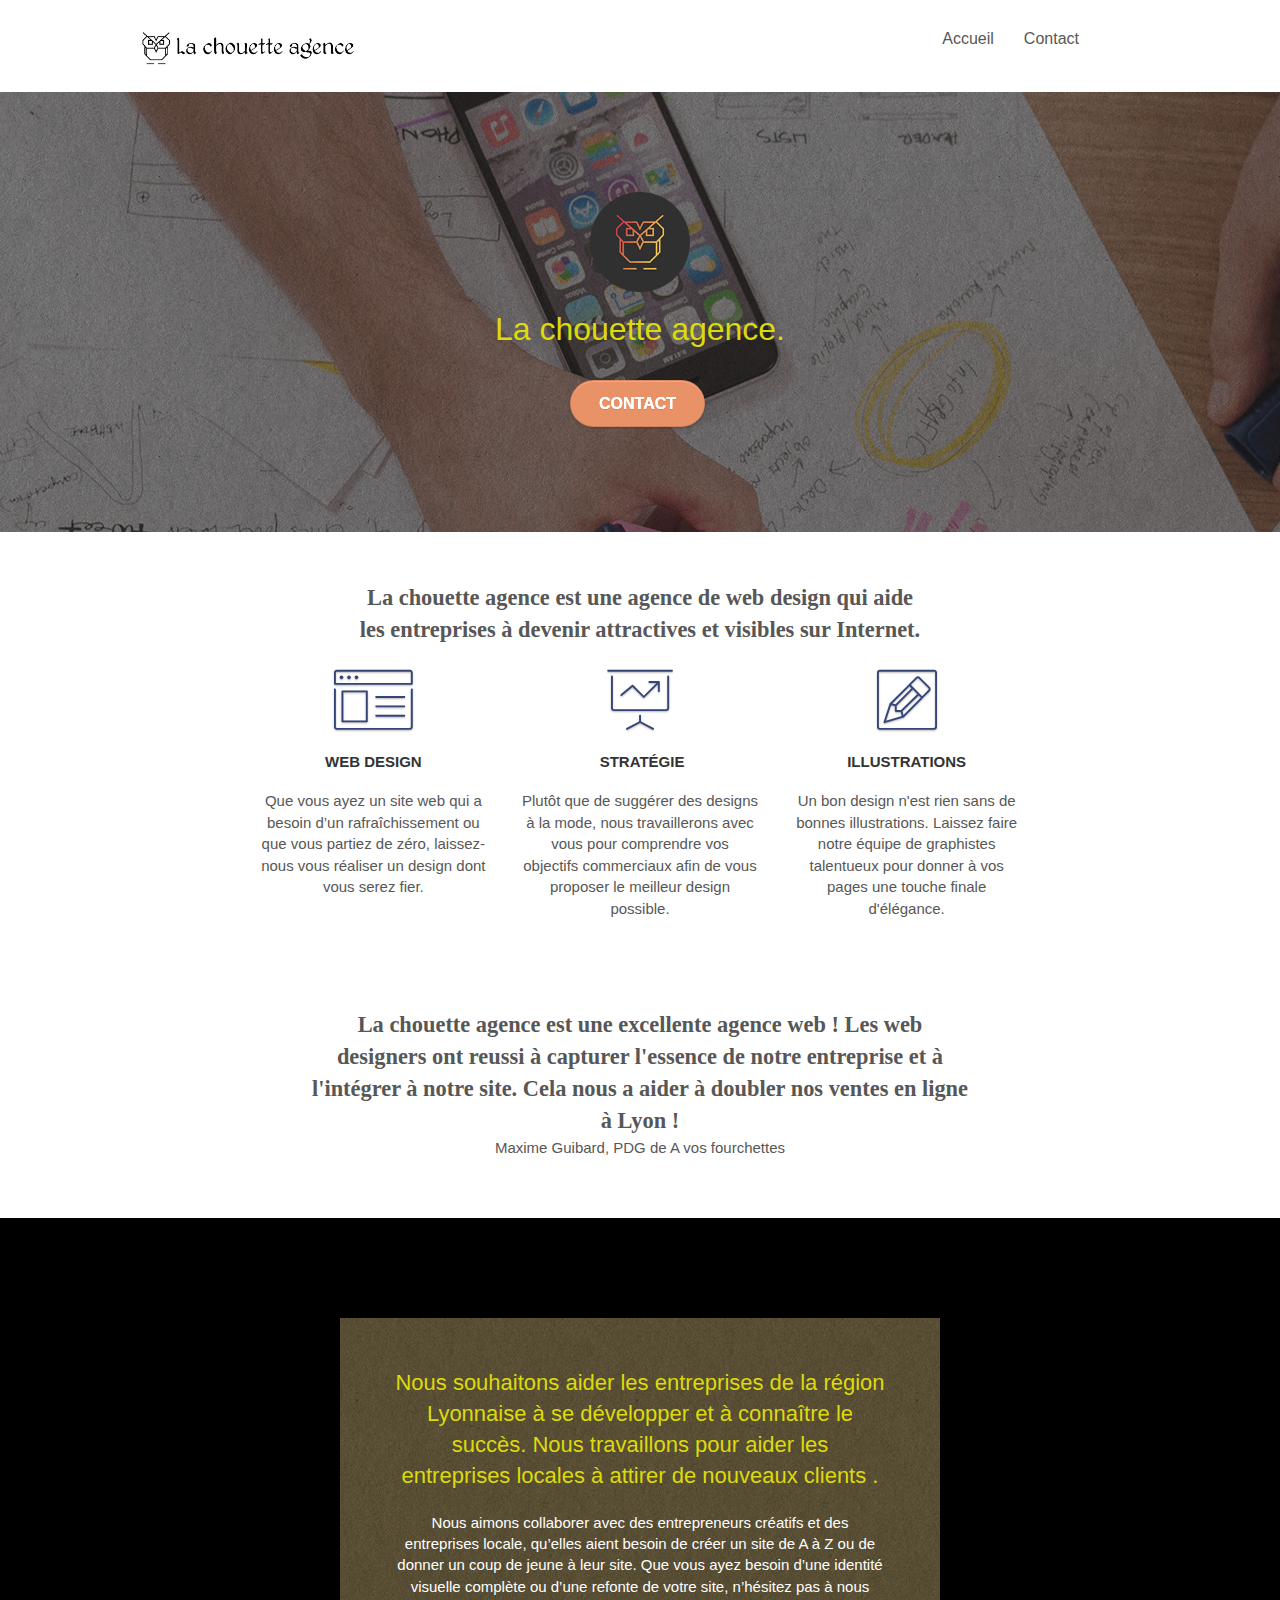
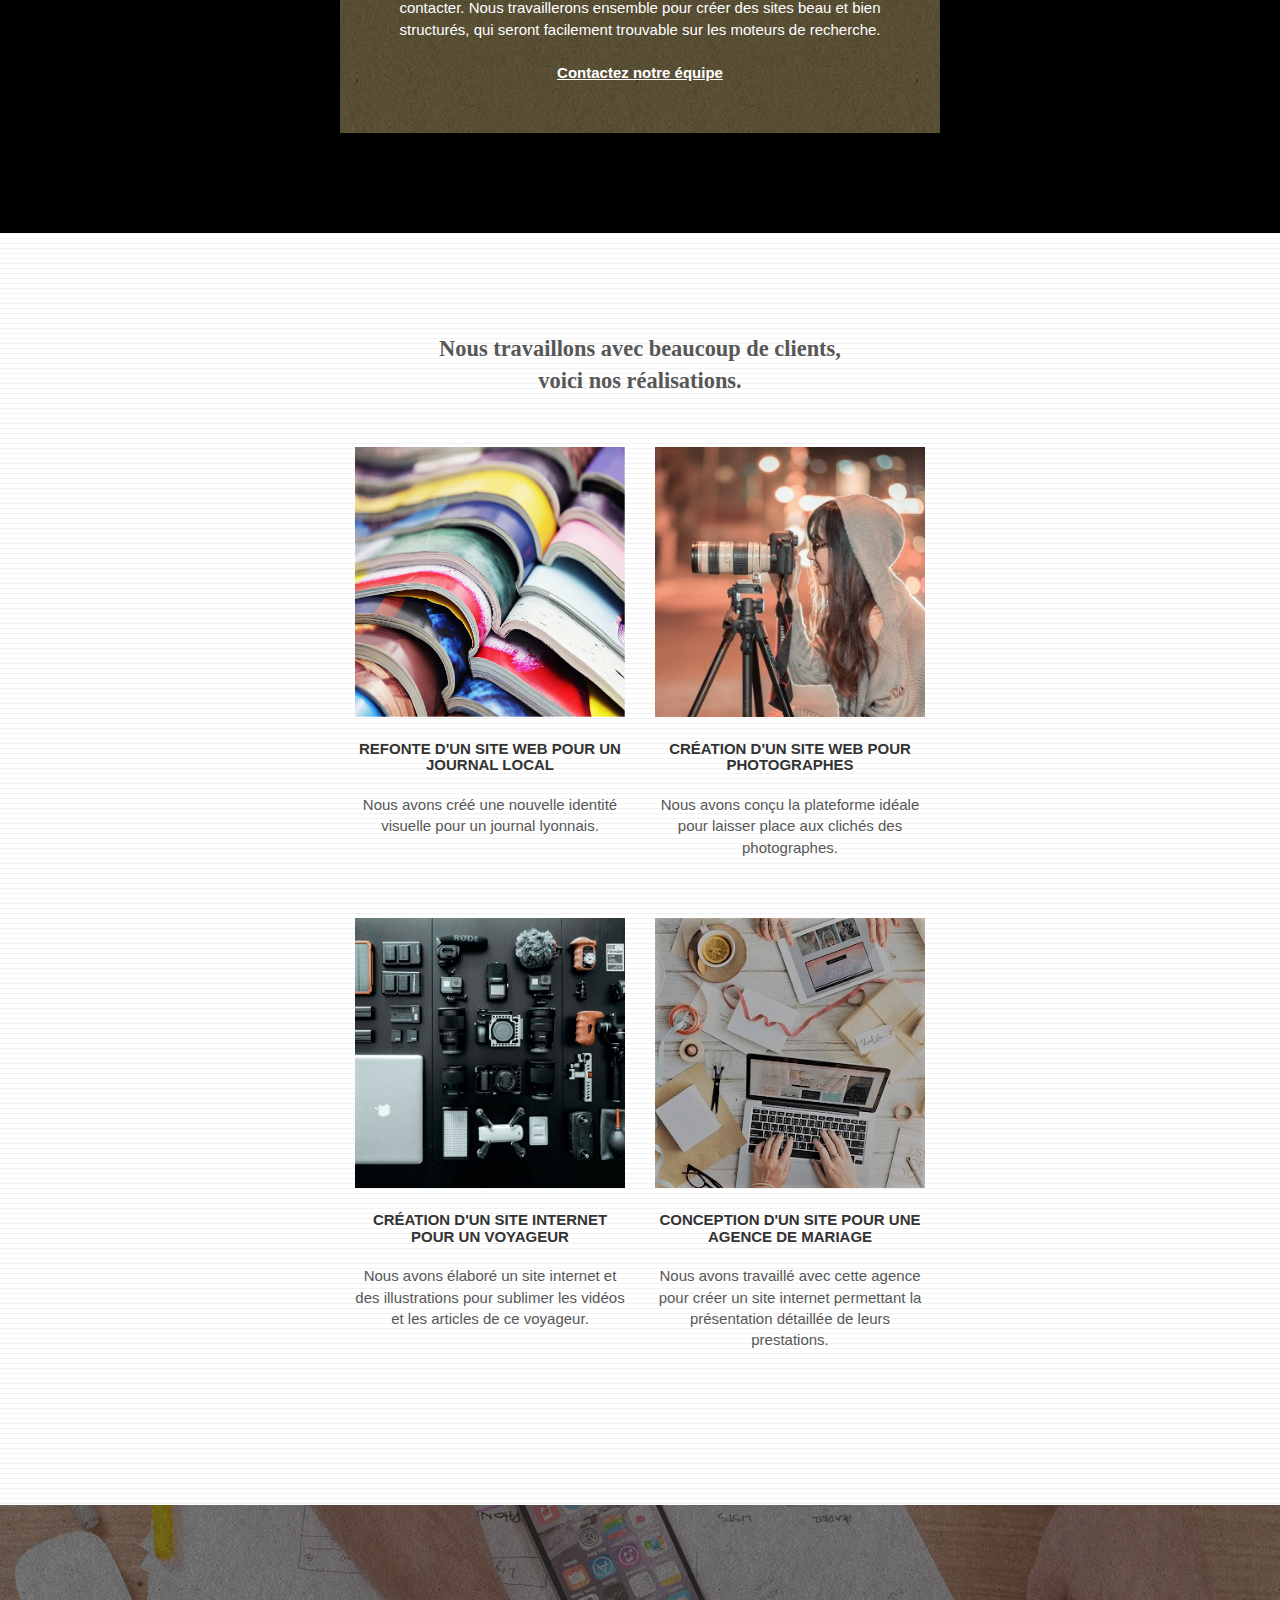
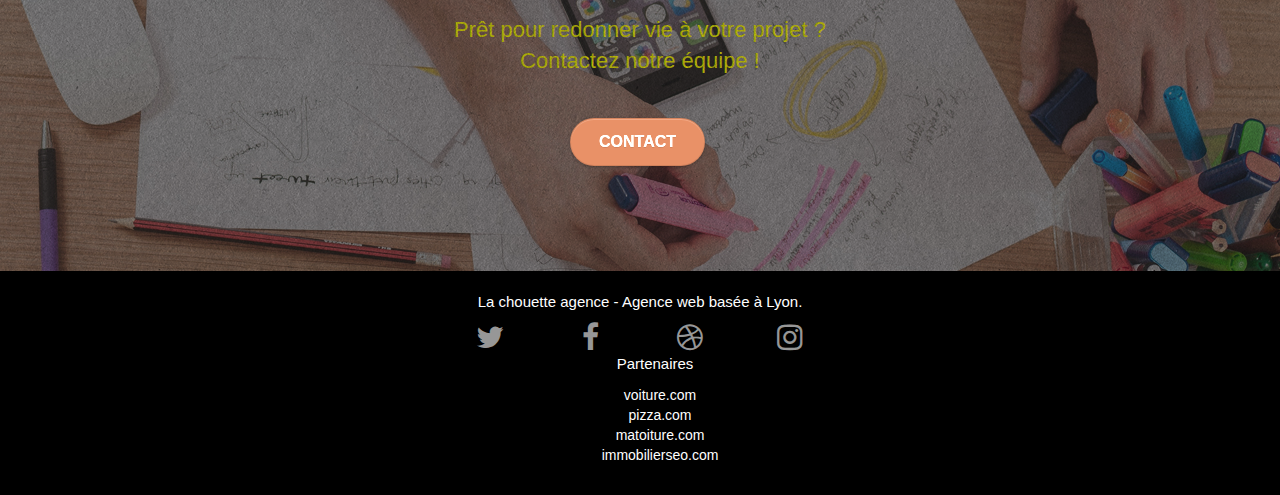
<file: P4_02_code_source/index.html>
<!doctype html>
<html lang="fr">
<head>
    <meta charset="utf-8">
    <meta name="keywords" content="seo, google, site web, site internet, agence web Lyon, agence design, agence digital">
    <meta name="description" content="La chouette agence">
    <meta name="viewport" content="width=device-width, initial-scale=1.0, viewport-fit=cover">
    <link rel="shortcut icon" type="image/png" href="favicon.jpg">
    
	<link rel="stylesheet" type="text/css" href="./css/bootstrap.min.css">
	<link rel="stylesheet" type="text/css" href="style.min.css">
	<link rel="stylesheet" type="text/css" href="./css/font-awesome.min.css">
	<link rel="stylesheet" type="text/css" href="./css/et-line.min.css">
	
    
	<script defer src="./js/jquery-2.1.0.js"></script>
	<script defer src="./js/bootstrap.min.js"></script>
	<script defer src="./js/jquery.touchSwipe.min.js"></script>
	<script defer src="./js/gmaps.min.js"></script>

	<meta name="twitter:card" content="summary">
  	<meta property="twitter:url" content="https://ecariot.github.io/EmmaCariotP4/">
  	<meta property="twitter:title" content="La Chouette Agence, agence de design">

    <title>La Chouette Agence</title>

    
<!-- Analytics -->
 
<!-- Analytics END -->
    
</head>
<body>
<!-- Principal conteneur -->
<main class="page-container">
    
<!-- Header -->
<header class="bloc bgc-white l-bloc " id="bloc-0">
	<div class="container bloc-sm">

		<nav class="navbar row">
			<div class="navbar-header">
				<a class="navbar-brand" href="index.html"><img src="img/la-chouette-agence.png" alt="paris web design logo agence web meilleure agence" height="40" /></a>
				<button id="nav-toggle" type="button" class="ui-navbar-toggle navbar-toggle" data-toggle="collapse" data-target=".navbar-1">
					<span class="sr-only">Toggle navigation</span><span class="icon-bar"></span><span class="icon-bar"></span><span class="icon-bar"></span>
				</button>
			</div>
			<div class="collapse navbar-collapse navbar-1 special-dropdown-nav">
				<ul class="site-navigation nav navbar-nav">
					<li>
						<a href="index.html">Accueil</a>
					</li>
					<li>
					</li>
					<li>
						<a href="contact.html">Contact</a>
					</li>
				</ul>
			</div>
		</nav>
	</div>
</header>
<!-- Header END -->

<!-- bloc-1-presentation -->

<section class="presentation">
	<div class="bloc bgc-dark-slate-blue bg-banniere d-bloc bg-t-edge bloc-bg-texture texture-paper b-parallax" id="bloc-1-hero">
		<div class="container bloc-lg">
			<div class="row tight-width-whitespace">
				<div class="col-sm-12">
					<img src="img/logo.png" class="center-block image-resize-mode" width="100" alt="La chouette agence, agence web paris, création logo paris" />
					<h1 class="text-center hero-bloc-text tc-white ">
						La chouette agence.
					</h1>
					<div class="text-center">
						<a href="contact.html" class="btn btn-lg btn-clean btn-rd cta-hero btn-atomic-tangerine" id="cta-hero">Contact</a>
					</div>
				</div>
			</div>
		</div>
	</div>
</section>
<!-- bloc-1-presentation END -->
<!-- bloc-2-services -->
<section class="services">
	<div class="bloc bgc-white l-bloc" id="bloc-2-services">
		<div class="container bloc-md">
			<div class="row">
				<div class="col-sm-12 text-center">
					<p class="center-text">La chouette agence est une agence de web design qui aide <br>
						les entreprises à devenir attractives et visibles sur Internet.</p>
				</div>
			</div>
			<div class="row voffset-lg med-width-whitespace">
				<div class="col-sm-4">
					<div class="text-center">
						<span class="et-icon-browser sm-shadow icon-dark-slate-blue icons icon-lg"></span>
					</div>
					<h3 class="mg-md text-center">
						Web design
					</h3>
					<p class="text-center ">
						Que vous ayez un site web qui a besoin d&rsquo;un rafraîchissement ou que vous partiez de zéro, laissez-nous vous réaliser un design dont vous serez fier.
					</p>
				</div>
				<div class="col-sm-4">
					<div class="text-center">
						<span class="et-icon-presentation sm-shadow icon-dark-slate-blue icons icon-lg"></span>
					</div>
					<h3 class="mg-md text-center">
						&nbsp;Stratégie
					</h3>
					<p class="text-center ">
						Plutôt que de suggérer des designs à la mode, nous travaillerons avec vous pour comprendre vos objectifs commerciaux afin de vous proposer le meilleur design possible.<br>
					</p>
				</div>
				<div class="col-sm-4">
					<div class="text-center">
						<span class="et-icon-edit sm-shadow icon-dark-slate-blue icons icon-lg"></span>
					</div>
					<h3 class="mg-md text-center">
						Illustrations
					</h3>
					<p class="text-center ">
						Un bon design n'est rien sans de bonnes illustrations. Laissez faire notre équipe de graphistes talentueux pour donner à vos pages une touche finale d'élégance.
					</p>
				</div>
			</div>
			<div class="row voffset-lg voffset">
				<div class="col-xs-12 col-md-8 col-md-offset-2 text-center">
					<p class="center-text">La chouette agence est une excellente agence web ! Les web designers ont reussi à capturer l'essence de notre entreprise et à l'intégrer à notre site. Cela nous a aider à doubler nos ventes en ligne à Lyon !</p>
					<p>Maxime Guibard, PDG de A vos fourchettes</p>

				</div>
			</div>
		</div>
	</div>
</section>
<!-- bloc-2-services END -->

<!-- bloc-3-what-i-do -->
<section class="action">
	<div class="bloc tc-white bgc-atomic-tangerine bg-presentation d-bloc bloc-bg-texture texture-paper b-parallax" id="bloc-3-what-i-do">
		<div class="container bloc-lg">
			<div class="row tight-width-whitespace black-background">
				<div class="col-sm-12">
					<h2 class="mg-md text-center tc-white">
						Nous souhaitons aider les entreprises de la région Lyonnaise à se développer et à connaître le succès. Nous travaillons pour aider les entreprises locales à attirer de nouveaux clients .<br>
					</h2>
					<p class="text-center white">
						Nous aimons collaborer avec des entrepreneurs créatifs et des entreprises locale, qu’elles aient besoin de créer un site de A à Z ou de donner un coup de jeune à leur site. Que vous ayez besoin d’une identité visuelle complète ou d’une refonte de votre site, n’hésitez pas à nous contacter. Nous travaillerons ensemble pour créer des sites beau et bien structurés, qui seront facilement trouvable sur les moteurs de recherche. <br><br><a class="ltc-white bold-link" href="page2.html">Contactez notre équipe</a><br>
					</p>
				</div>
			</div>
		</div>
	</div>
</section>
<!-- bloc-3-what-i-do END -->

<!-- bloc-4-portfolio -->
<section class="portfolio">
	<div class="bloc bgc-white bg-lines-h2-bg bg-repeat l-bloc" id="bloc-4-portfolio">
		<div class="container bloc-lg">
			<div class="row">
				<div class="col-sm-12 text-center">
					<p class="center-text">Nous travaillons avec beaucoup de clients, <br>
						voici nos réalisations.</p>
				</div>
			</div>
			<div class="row tight-width-whitespace portfolio-row">
				<div class="col-sm-6">
					<a href="#" data-lightbox="img/1.jpg" data-gallery-id="gallery-1" data-caption="Refonte d'un site web pour un journal local" data-frame="snapshot-lb"><img src="img/1.jpg" alt="paris web design logo agence web meilleure agence et refonte site web journal" class="img-responsive portfolio-thumb" /></a>
					<h3 class="mg-md text-center">
						Refonte d'un site web pour un journal local
					</h3>
					<p class="text-center">
						Nous avons créé une nouvelle identité visuelle pour un journal lyonnais.
					</p>
				</div>
				<div class="col-sm-6">
					<a href="#" data-lightbox="img/2.jpg" data-gallery-id="gallery-1" data-caption="Création d'un site web pour photographes" data-frame="snapshot-lb"><img src="img/2.jpg" class="img-responsive portfolio-thumb" alt="paris web design logo agence web meilleure agence, Création d'un site web pour photographes" /></a>
					<h3 class="mg-md text-center">
						Création d'un site web pour photographes
					</h3>
					<p class="text-center">
						Nous avons conçu la plateforme idéale pour laisser place aux clichés des photographes.
					</p>
				</div>
			</div>
			<div class="row tight-width-whitespace portfolio-row">
				<div class="col-sm-6">
					<a href="#" data-lightbox="img/3.bmp" data-gallery-id="gallery-1" data-caption="Création d'un site internet pour un voyageur" data-frame="snapshot-lb"><img src="img/3.png" class="img-responsive portfolio-thumb" alt="paris web design logo agence web meilleure agence, Création d'un site web pour voyageur"/></a>
					<h3 class="mg-md text-center">
						Création d'un site internet pour un voyageur
					</h3>
					<p class="text-center">
						Nous avons élaboré un site internet et des illustrations pour sublimer les vidéos et les articles de ce voyageur.
					</p>
				</div>
				<div class="col-sm-6">
					<a href="#" data-lightbox="img/4.bmp" data-gallery-id="gallery-1" data-caption="Conception d'un site pour une agence de mariage" data-frame="snapshot-lb"><img src="img/4.png" class="img-responsive portfolio-thumb" alt="paris web design logo agence web meilleure agence, Création d'un site web pour agence de mariage" /></a>
					<h3 class="mg-md text-center">
						Conception d'un site pour une agence de mariage
					</h3>
					<p class="text-center">
						Nous avons travaillé avec cette agence pour créer un site internet permettant la présentation détaillée de leurs prestations.
					</p>
				</div>
			</div>
		</div>
	</div>
</section>
<!-- bloc-4-portfolio END -->

<!-- bloc-5-cta -->
<section class="contact">
	<div class="bloc bgc-dark-slate-blue bg-banniere d-bloc bloc-bg-texture texture-paper" id="bloc-5-cta">
		<div class="container bloc-lg">
			<div class="row">
				<h2 class="mg-md text-center tc-white">
					Prêt pour redonner vie à votre projet ?<br>Contactez notre équipe !
				</h2>
				<div class="col-sm-12 text-center">
					<a href="contact.html" class="btn btn-atomic-tangerine btn-clean btn-rd btn-lg cta-hero">Contact</a>
				</div>
			</div>
		</div>
	</div>
</section>
<!-- bloc-5-cta END -->

<!-- Footer - bloc-8 -->
<footer class="bloc bgc-atomic-tangerine d-bloc" id="bloc-8">
	<div class="container bloc-sm">
		<div class="row">
			<div class="col-sm-12">
				<p class="text-center white">
					La chouette agence - Agence web basée à Lyon.<br>
				</p>
				<div class="row row-no-gutters social">
					<div class="col-sm-3">
						<div class="text-center">
							<a class="social" href="index.html"><span class="fa fa-twitter icon-md"></span></a>
						</div>
					</div>
					<div class="col-sm-3">
						<div class="text-center">
							<a class="social" href="index.html"><span class="fa fa-facebook icon-md"></span></a>
						</div>
					</div>
					<div class="col-sm-3">
						<div class="text-center">
							<a class="social" href="index.html"><span class="fa fa-dribbble icon-md"></span></a>
						</div>
					</div>
					<div class="col-sm-3">
						<div class="text-center">
							<a class="social" href="index.html"><span class="fa fa-instagram icon-md"></span></a>
						</div>
					</div>
				</div>
				<div class="partenaires">
					<div class="partenaires-list">
						<p class="partenaire-header">Partenaires</p>
							<ul>
								<li><a class="list-item" href="voiture.com">voiture.com</a></li>
								<li><a class="list-item" href="pizza.com">pizza.com</a></li>
								<li><a class="list-item" href="matoiture.com">matoiture.com</a></li>
								<li><a class="list-item" href="immobilierseo.com">immobilierseo.com</a></li>
							</ul>		
					</div>
				</div>
			</div>
		</div>
	</div>
</footer>
<!-- Footer - bloc-8 END -->

</main>
<!-- Principal conteneur END -->
    

</body>
</html>
</file>
<file: P4_02_code_source/style.min.css>
body{margin:0;padding:0;background:#FFF;overflow-x:hidden;-webkit-font-smoothing:antialiased;-moz-osx-font-smoothing:grayscale}.center-text{text-align:center;position:relative;max-width:700px;margin:auto;font-family:protest;font-weight:700;font-size:1.6em}@media (max-width:320px){.center-text{max-width:280px}}a,button{transition:all .3s ease-in-out;outline:none!important}a:hover{text-decoration:none;cursor:pointer}#page-loading-blocs-notifaction{position:fixed;top:0;bottom:0;width:100%;z-index:100000;background:#FFF url(img/pageload-spinner.gif) no-repeat center center}.bloc{width:100%;clear:both;background:50% 50% no-repeat;padding:0 50px;-webkit-background-size:cover;-moz-background-size:cover;-o-background-size:cover;background-size:cover;position:relative}.bloc .container{padding-left:0;padding-right:0}.bloc-lg{padding:100px 50px}.bloc-md{padding:50px}.bloc-sm{padding:20px 50px}.bg-center,.bg-l-edge,.bg-r-edge,.bg-t-edge,.bg-b-edge,.bg-tl-edge,.bg-bl-edge,.bg-tr-edge,.bg-br-edge,.bg-repeat{-webkit-background-size:auto!important;-moz-background-size:auto!important;-o-background-size:auto!important;background-size:auto!important}.bg-repeat{background:repeat}.bg-t-edge{background:top no-repeat}.bloc-bg-texture::before{content:"";background-size:2px 2px;position:absolute;top:0;bottom:0;left:0;right:0}.texture-paper::before{background:url(img/texture-paper.png);background-size:280px 280px}.b-parallax{background-attachment:fixed}.d-bloc{color:rgba(255,255,255,.7)}.d-bloc button:hover{color:rgba(255,255,255,.9)}.d-bloc .icon-round,.d-bloc .icon-square,.d-bloc .icon-rounded,.d-bloc .icon-semi-rounded-a,.d-bloc .icon-semi-rounded-b{border-color:rgba(255,255,255,.9)}.d-bloc .divider-h span{border-color:rgba(255,255,255,.2)}.d-bloc .a-btn,.d-bloc .navbar a,.d-bloc .navbar-brand,.d-bloc a .icon-sm,.d-bloc a .icon-md,.d-bloc a .icon-lg,.d-bloc a .icon-xl,.d-bloc h1 a,.d-bloc h2 a,.d-bloc h3 a,.d-bloc h4 a,.d-bloc h5 a,.d-bloc h6 a,.d-bloc p a{color:rgba(255,255,255,.6)}.d-bloc .a-btn:hover,.d-bloc .navbar a:hover,.d-bloc .navbar-brand:hover,.d-bloc a:hover .icon-sm,.d-bloc a:hover .icon-md,.d-bloc a:hover .icon-lg,.d-bloc a:hover .icon-xl,.d-bloc h1 a:hover,.d-bloc h2 a:hover,.d-bloc h3 a:hover,.d-bloc h4 a:hover,.d-bloc h5 a:hover,.d-bloc h6 a:hover,.d-bloc p a:hover{color:rgba(255,255,255,1)}.d-bloc .navbar-toggle .icon-bar{background:rgba(255,255,255,1)}.d-bloc .btn-wire,.d-bloc .btn-wire:hover{color:rgba(255,255,255,1);border-color:rgba(255,255,255,1)}.d-bloc .panel{color:rgba(0,0,0,.5)}.d-bloc .panel button:hover{color:rgba(0,0,0,.7)}.d-bloc .panel icon{border-color:rgba(0,0,0,.7)}.d-bloc .panel .divider-h span{border-color:rgba(0,0,0,.1)}.d-bloc .panel .a-btn{color:rgba(0,0,0,.6)}.d-bloc .panel .a-btn:hover{color:rgba(0,0,0,1)}.d-bloc .panel .btn-wire,.d-bloc .panel .btn-wire:hover{color:rgba(0,0,0,.7);border-color:rgba(0,0,0,.3)}.d-bloc .panel,.l-bloc{color:rgba(0,0,0,.5)}.d-bloc .panel button:hover,.l-bloc button:hover{color:rgba(0,0,0,.7)}.l-bloc .icon-round,.l-bloc .icon-square,.l-bloc .icon-rounded,.l-bloc .icon-semi-rounded-a,.l-bloc .icon-semi-rounded-b{border-color:rgba(0,0,0,.7)}.d-bloc .panel .divider-h span,.l-bloc .divider-h span{border-color:rgba(0,0,0,.1)}.d-bloc .panel .a-btn,.l-bloc .a-btn,.l-bloc .navbar a,.l-bloc .navbar-brand,.l-bloc a .icon-sm,.l-bloc a .icon-md,.l-bloc a .icon-lg,.l-bloc a .icon-xl,.l-bloc h1 a,.l-bloc h2 a,.l-bloc h3 a,.l-bloc h4 a,.l-bloc h5 a,.l-bloc h6 a,.l-bloc p a{color:rgba(0,0,0,.6)}.d-bloc .panel .a-btn:hover,.l-bloc .a-btn:hover,.l-bloc .navbar a:hover,.l-bloc .navbar-brand:hover,.l-bloc a:hover .icon-sm,.l-bloc a:hover .icon-md,.l-bloc a:hover .icon-lg,.l-bloc a:hover .icon-xl,.l-bloc h1 a:hover,.l-bloc h2 a:hover,.l-bloc h3 a:hover,.l-bloc h4 a:hover,.l-bloc h5 a:hover,.l-bloc h6 a:hover,.l-bloc p a:hover{color:rgba(0,0,0,1)}.l-bloc .navbar-toggle .icon-bar{color:rgba(0,0,0,.6)}.d-bloc .panel .btn-wire,.d-bloc .panel .btn-wire:hover,.l-bloc .btn-wire,.l-bloc .btn-wire:hover{color:rgba(0,0,0,.7);border-color:rgba(0,0,0,.3)}.voffset{margin-top:30px}.voffset-lg{margin-top:80px}.row-no-gutters{margin-right:0;margin-left:0}.row.row-no-gutters>[class^="col-"],.row.row-no-gutters>[class*=" col-"]{padding-right:0;padding-left:0}#bloc-1-hero h1{font-size:32px}.navbar{margin-bottom:0;z-index:1}.navbar-brand{height:auto;padding:3px 15px;font-size:25px;font-weight:400;font-weight:600;line-height:44px}.navbar-brand img{max-height:200px;margin:0 5px 0 0;display:inline}.navbar-brand img[src$=svg]{min-width:100px}.nav-center .navbar-brand img{margin:0}.navbar .nav{padding-top:2px;float:right;z-index:1}.accueil{padding-right:5rem;text-decoration:none}ul{list-style-type:none}.btn:focus{border:solid 1px #000}.partenaire-header{margin-left:3rem;color:white!important}.nav>li{float:left;margin-top:4px;font-size:16px}.navbar-nav .open .dropdown-menu>li>a{text-align:inherit}.nav>li a:hover,.nav>li a:focus{background:transparent}.navbar-toggle{margin:10px 10px 0 0;border:0}.navbar-toggle:hover{background:transparent!important}.navbar-toggle .icon-bar{background-color:rgba(0,0,0,.5);width:26px}.nav-invert .navbar .nav{float:left}.nav-invert .navbar-header,.nav-invert .navbar-brand{float:right;position:relative;z-index:2}@media (min-width:768px){.site-navigation{position:absolute;top:30%;right:60px;transform:translate(0,-50%);-webkit-transform:translateY(-50%)}.nav>li .dropdown-menu a,.nav>li .dropdown-menu a:hover{color:#484848}.nav-invert .site-navigation{left:0;right:0}.nav-center{text-align:center}.nav-center .navbar-header{width:100%}.nav-center .navbar-header,.nav-center .navbar-brand,.nav-center .nav>li{float:none;display:inline-block}.nav-center .site-navigation{position:relative;width:100%;right:0;margin-right:0;margin-top:20px}.nav-center.mini-nav .navbar-toggle{float:none;margin:10px auto 0}}.nav>li>.dropdown a{background:none!important;display:block;padding:14px 15px}nav .caret{margin:0 5px}.dropdown-menu .dropdown-menu{top:-8px;left:100%}.dropdown-menu .dropmenu-flow-right{top:100%;left:0;margin-left:-1px;border-top-left-radius:0;border-top-right-radius:0}.dropdown-menu .dropdown span{border:4px solid #000;border-top-color:transparent;border-right-color:transparent;border-bottom-color:transparent;margin:6px -5px 0 0!important;float:right}.mg-md{margin-top:10px;margin-bottom:20px}.mg-lg{margin-top:10px;margin-bottom:40px}.btn{margin:0 5px 5px 0;filter:brightness(120%)}.btn-atomic-tangerine:hover{background:#c27956!important;color:#fff!important}.btn.pull-right{margin:0 0 5px 5px}.btn-d,.btn-d:hover,.btn-d:focus{color:#FFF;background:rgba(0,0,0,.3)}button{outline:none!important}.btn-rd{border-radius:40px}.btn-clean{border:1px solid rgba(0,0,0,.08);border-bottom-color:rgba(0,0,0,.1);text-shadow:0 1px 0 rgba(0,0,1,.1);box-shadow:0 1px 3px rgba(0,0,1,.25),inset 0 1px 0 0 rgba(255,255,255,.15)}.icon-md{font-size:30px!important}.icon-lg{font-size:60px!important}.sm-shadow{text-shadow:0 1px 2px rgba(0,0,0,.3)}.panel-sq,.panel-sq .panel-heading,.panel-sq .panel-footer{border-radius:0}.panel-rd{border-radius:30px}.panel-rd .panel-heading{border-radius:29px 29px 0 0}.panel-rd .panel-footer{border-radius:0 0 29px 29px}.form-control{border-color:rgba(0,0,0,.1);box-shadow:none}.form-control{display:block;width:90%;height:30px;padding:6px 12px;font-size:14px;color:#555;background-color:#fff;background-image:none;border:1px solid #ccc;border-radius:4px}.scrollToTop{width:40px;height:40px;position:fixed;bottom:20px;right:20px;opacity:0;z-index:500;transition:all .3s ease-in-out}.scrollToTop span{margin-top:6px}.showScrollTop{font-size:14px;opacity:1}a[data-lightbox]{position:relative;display:block;text-align:center}a[data-lightbox]:hover::before{content:"+";font-family:"HelveticaNeue-Light","Helvetica Neue Light","Helvetica Neue",Helvetica,Arial;font-size:32px;width:50px;height:50px;margin-left:-25px;border-radius:50%;background:rgba(0,0,0,.6);color:#FFF;font-weight:100;z-index:1;position:absolute;top:50%;transform:translateY(-50%);-webkit-transform:translateY(-50%)}a[data-lightbox]:hover img{opacity:.6;-webkit-animation-fill-mode:none;animation-fill-mode:none}#lightbox-modal{display:flex;align-items:center}#lightbox-modal .modal-dialog{width:90%;max-width:900px;margin:0 auto 0}#lightbox-modal .modal-dialog img{max-height:90vh;margin:0 auto}.lightbox-caption{padding:20px;color:#FFF;background:rgba(0,0,0,.5);position:absolute;left:15px;right:15px;bottom:5px}.close-lightbox{color:#FFF;font-size:30px;position:absolute;top:20px;right:20px;z-index:20;background:rgba(0,0,0,.5);border:none;line-height:30px;padding:0 9px 5px;opacity:.3}.close-lightbox:hover,.next-lightbox:hover,.prev-lightbox:hover{opacity:1;color:#FFF}.next-lightbox,.prev-lightbox{font-size:20px;color:rgba(255,255,255,.9);background:rgba(0,0,0,.5);transition:all .2s ease-in-out;position:absolute;top:45%;z-index:1;opacity:.4}.next-lightbox{padding:6px 8px 1px 13px;right:25px}.prev-lightbox{padding:6px 13px 1px 10px;left:25px}.snapshot-lb .modal-body{padding-bottom:45px}.snapshot-lb .lightbox-caption{padding:0;color:rgba(0,0,0,.5);background:none}h1,h2,h3,h4,h5,h6,p,label,.btn,a{font-family:"helvetica";font-weight:400;color:#575757!important}.container{max-width:1000px}.hero-bloc-text{font-size:38px}.hero-bloc-text-sub{font-size:36px}.statement-bloc-text{line-height:26px;font-style:italic;font-size:20px;text-align:center;font-weight:lighter;max-width:520px;margin:auto auto auto auto}p{font-size:15px}.partenaires{text-align:center}.partenaires-list{list-style-type:none}.tight-width-whitespace{max-width:600px;margin:auto auto auto auto}.h1{font-size:20px;font-family:"Open Sans"}.cta-hero{margin-top:22px;color:#FFFFFF!important;text-transform:uppercase;padding:12px 28px 12px 28px;font-size:16px;font-weight:700}.social{max-width:400px;margin:auto auto auto auto;color:black!important}h2{font-size:22px;line-height:1.4em}h3{font-size:15px;text-transform:uppercase;font-weight:700;color:#333333!important}.med-width-whitespace{max-width:800px;margin:auto auto auto auto;box-shadow:0 0 0 #000}h1{color:#333333!important}h4{color:#333333!important}.icons{margin-bottom:14px;margin-top:24px}.white{color:#FFFFFF!important}.portfolio-thumb{margin-bottom:24px}.portfolio-row{margin-bottom:44px;margin-top:50px}.avatar{box-shadow:0 4px 9px rgba(0,0,0,.3)}.black-background{background-color:rgba(165,147,99,.7);padding:40px 40px 40px 40px}.bold-link{font-weight:900;text-decoration:underline!important}.bgc-white{background-color:#FFF}.bgc-dark-slate-blue{background-color:#364577}.bgc-atomic-tangerine{background:black!important}.tc-white{color:#ddda0c!important;text-align:center}.list-item{color:white!important}.final-button{background-color:#F3976C;border-radius:1rem;border:1px solid;width:90%;height:35px;color:#fff}.btn-atomic-tangerine{background:#c27956!important;color:#FFFFFF!important}.btn-atomic-tangerine:hover{background:#c27956!important;color:#FFFFFF!important}.ltc-white{color:#FFFFFF!important}.ltc-white:hover{color:#cccccc!important}.ltc-atomic-tangerine{background:#c27956!important}.ltc-atomic-tangerine:hover{color:#c27956!important}.icon-dark-slate-blue{color:#364577!important;border-color:#364577!important}.bg-dots-bg{background-image:url(img/dots-bg.png)}.bg-lines-h2-bg{background-image:url(img/lines-h2-bg.png)}.bg-banniere{background-image:url(img/la-chouette-agence-banniere.jpg)}.bg-presentation{background-image:url(img/image-de-presentation.bmp)}@media (max-width:1024px){.bloc{padding-left:20px;padding-right:20px}.bloc.full-width-bloc,.bloc-tile-2.full-width-bloc .container,.bloc-tile-3.full-width-bloc .container,.bloc-tile-4.full-width-bloc .container{padding-left:0;padding-right:0}}@media (max-width:992px) and (min-width:768px){.navbar .nav{max-width:80%}.nav-center.navbar .nav{max-width:100%}}@media only screen and (min-width:768px) and (max-width:1024px) and (orientation:landscape){.b-parallax{background-attachment:scroll}}@media only screen and (min-width:1024px) and (max-width:1366px) and (-webkit-min-device-pixel-ratio:1.5){.b-parallax{background-attachment:scroll}}@media (max-width:991px){.container{width:100%}.b-parallax{background-attachment:scroll}.page-container,#hero-bloc{overflow-x:hidden;position:relative}.bloc-group,.bloc-group .bloc{display:block;width:100%}.bloc-fill-screen .fill-bloc-top-edge,.bloc-fill-screen .fill-bloc-bottom-edge{padding:0 20px}}@media (max-width:767px){.page-container{overflow-x:hidden;position:relative}h1,h2,h3,h4,h5,h6,p,#disqus_thread{padding-left:10px!important;padding-right:10px!important}.b-parallax{background-attachment:scroll}.navbar .nav{padding-top:0;border-top:1px solid rgba(0,0,0,.2);float:none!important}.navbar.row{margin-left:0;margin-right:0}.site-navigation{position:inherit;transform:none;-webkit-transform:none;-ms-transform:none}.nav>li{margin-top:0;border-bottom:1px solid rgba(0,0,0,.1);background:rgba(0,0,0,.05);text-align:left;padding-left:15px;width:100%}.nav>li:hover{background:rgba(0,0,0,.08)}.dropdown .dropdown a .caret{float:none;margin:5px 0 0 10px!important;border:4px solid #000;border-bottom-color:transparent;border-right-color:transparent;border-left-color:transparent}#hero-bloc .navbar .nav{background:rgba(0,0,0,.8)}#hero-bloc .navbar .nav a{color:rgba(255,255,255,.6)}.hero{padding:50px 0}.hero-nav{left:-1px;right:-1px}.navbar-collapse{padding:0;overflow-x:hidden;-webkit-box-shadow:none;box-shadow:none}.navbar-brand img{max-height:40px;width:auto}.nav-invert .navbar-header{float:none;width:100%}.nav-invert .navbar-toggle{float:left;margin-left:10px}.bloc{padding-left:0;padding-right:0}.bloc-xxl,.bloc-xl,.bloc-lg{padding:40px 0}.bloc-sm,.bloc-md{padding-left:0;padding-right:0}.bloc-tile-2 .container,.bloc-tile-3 .container,.bloc-tile-4 .container,.bloc-fill-screen .fill-bloc-top-edge,.bloc-fill-screen .fill-bloc-bottom-edge{padding-left:0;padding-right:0}.a-block{padding:0 10px}.btn-dwn{display:none}.voffset{margin-top:5px}.voffset-md{margin-top:20px}.voffset-lg{margin-top:30px}form{padding:5px}.close-lightbox{display:inline-block}.blocsapp-device-iphone5{background-size:216px 425px;padding-top:60px;width:216px;height:425px}.blocsapp-device-iphone5 img{width:180px;height:320px}}@media (max-width:400px){.bloc{padding-left:0;padding-right:0}}@media (max-width:767px){.bloc-mob-center-text{text-align:center}}
</file>
